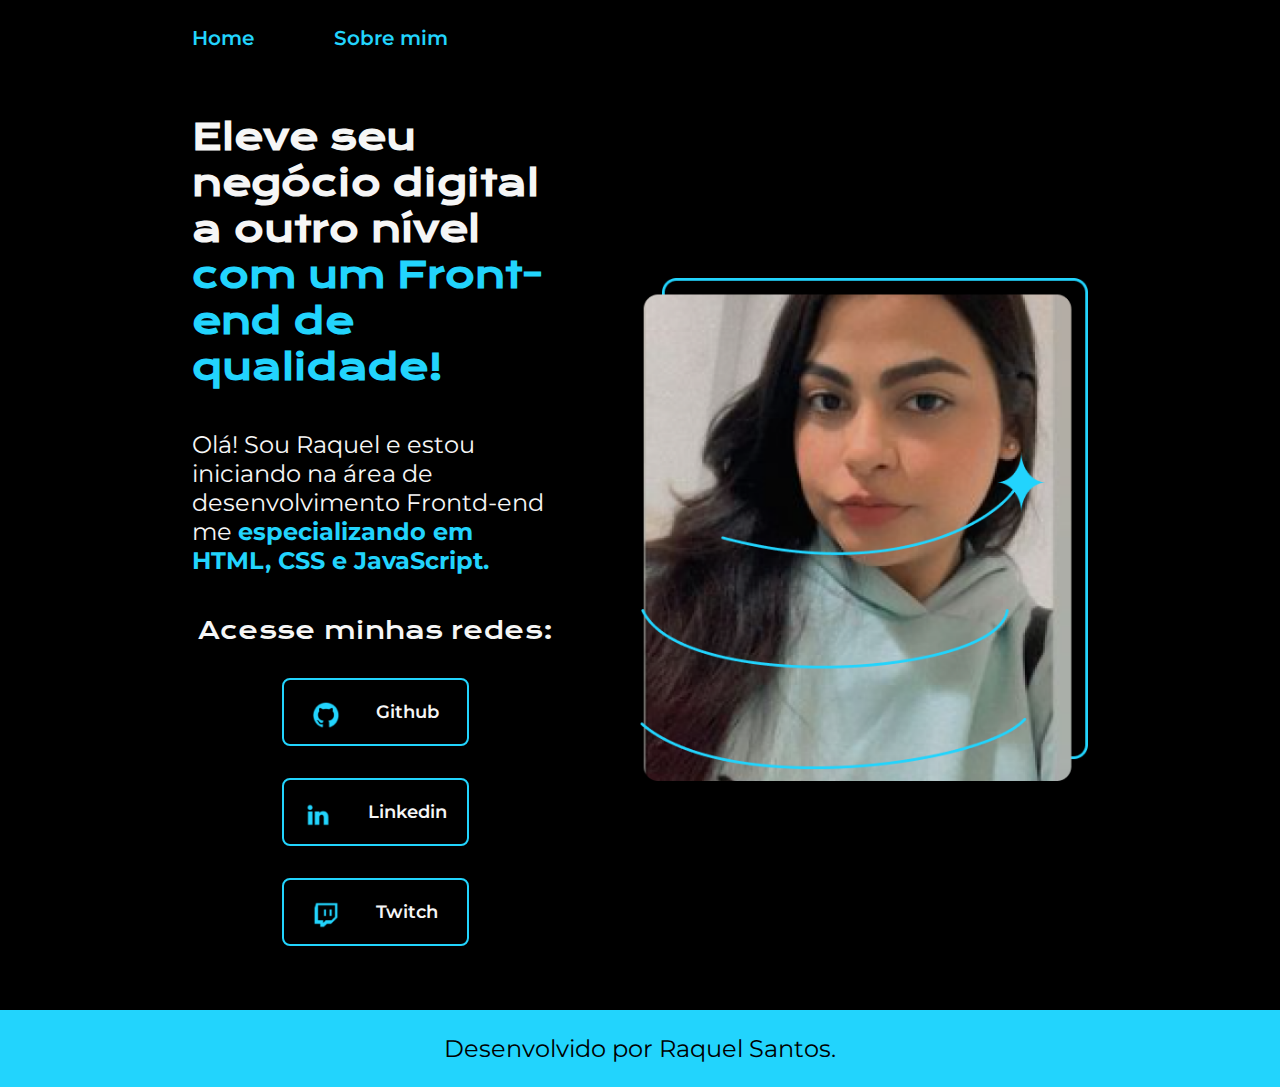
<file: index.html>
<!DOCTYPE html>
<html lang="pt-br">
<head>
    <meta charset="UTF-8">
    <meta http-equiv="X-UA-Compatible" content="IE=edge">
    <meta name="viewport" content="width=device-width, initial-scale=1.0">
    <link rel="stylesheet" href="style.css">
    <title>Portifólio</title>
</head>
<body>
    <header class="cabecalho">
        <nav class="links_inicial">
        <a href="index.html" class="link_inicial_botao">Home</a> 
        <a href="SobreMim.html" class="link_inicial_botao">Sobre mim</a> 
        </nav>
    </header>
    <main class="apresentacao">
        <section class="apresentacao__conteudo">
            <h1 class="apresentacao__conteudo__titulo">
                    Eleve seu negócio digital a outro nível <strong class="titulo-destaque">com um Front-end de qualidade!</strong> 
            </h1>
            <p class="apresentacao__conteudo__texto">
                    Olá! Sou Raquel e estou iniciando na área de desenvolvimento Frontd-end me <strong class="paragrafo-destaque">especializando em HTML, CSS e JavaScript.</strong> 
            </p>
            <div class="apresentacao__links">
                <h2 class="acesse_redes">Acesse minhas redes:</h2>
                <a href="https://https://github.com/RaquelBSantos" class="apresentacao__links__navegacao"><img class="imagem_link" src="Logo Github.png" alt="LogoGitHub" width="28px">Github</a>
                <a href="https://https://github.com/RaquelBSantos" class="apresentacao__links__navegacao"><img class="imagem_link" src="Logo linkedin.png" alt="Logo Linkedin" width="28px"> Linkedin</a>
                <a href="https://https://github.com/RaquelBSantos" class="apresentacao__links__navegacao"><img class="imagem_link" src="Logo Twitch.png" alt="Logo Twitch" width="28px"> Twitch</a>
            </div>
        </section>
        <img class="apresentacao__imagem" src="Imagem.png" alt="foto da Raquel">
    </main>
    <footer class="rodape">
        <p>Desenvolvido por Raquel Santos.</p>
    </footer>
</body>
</html>
</file>
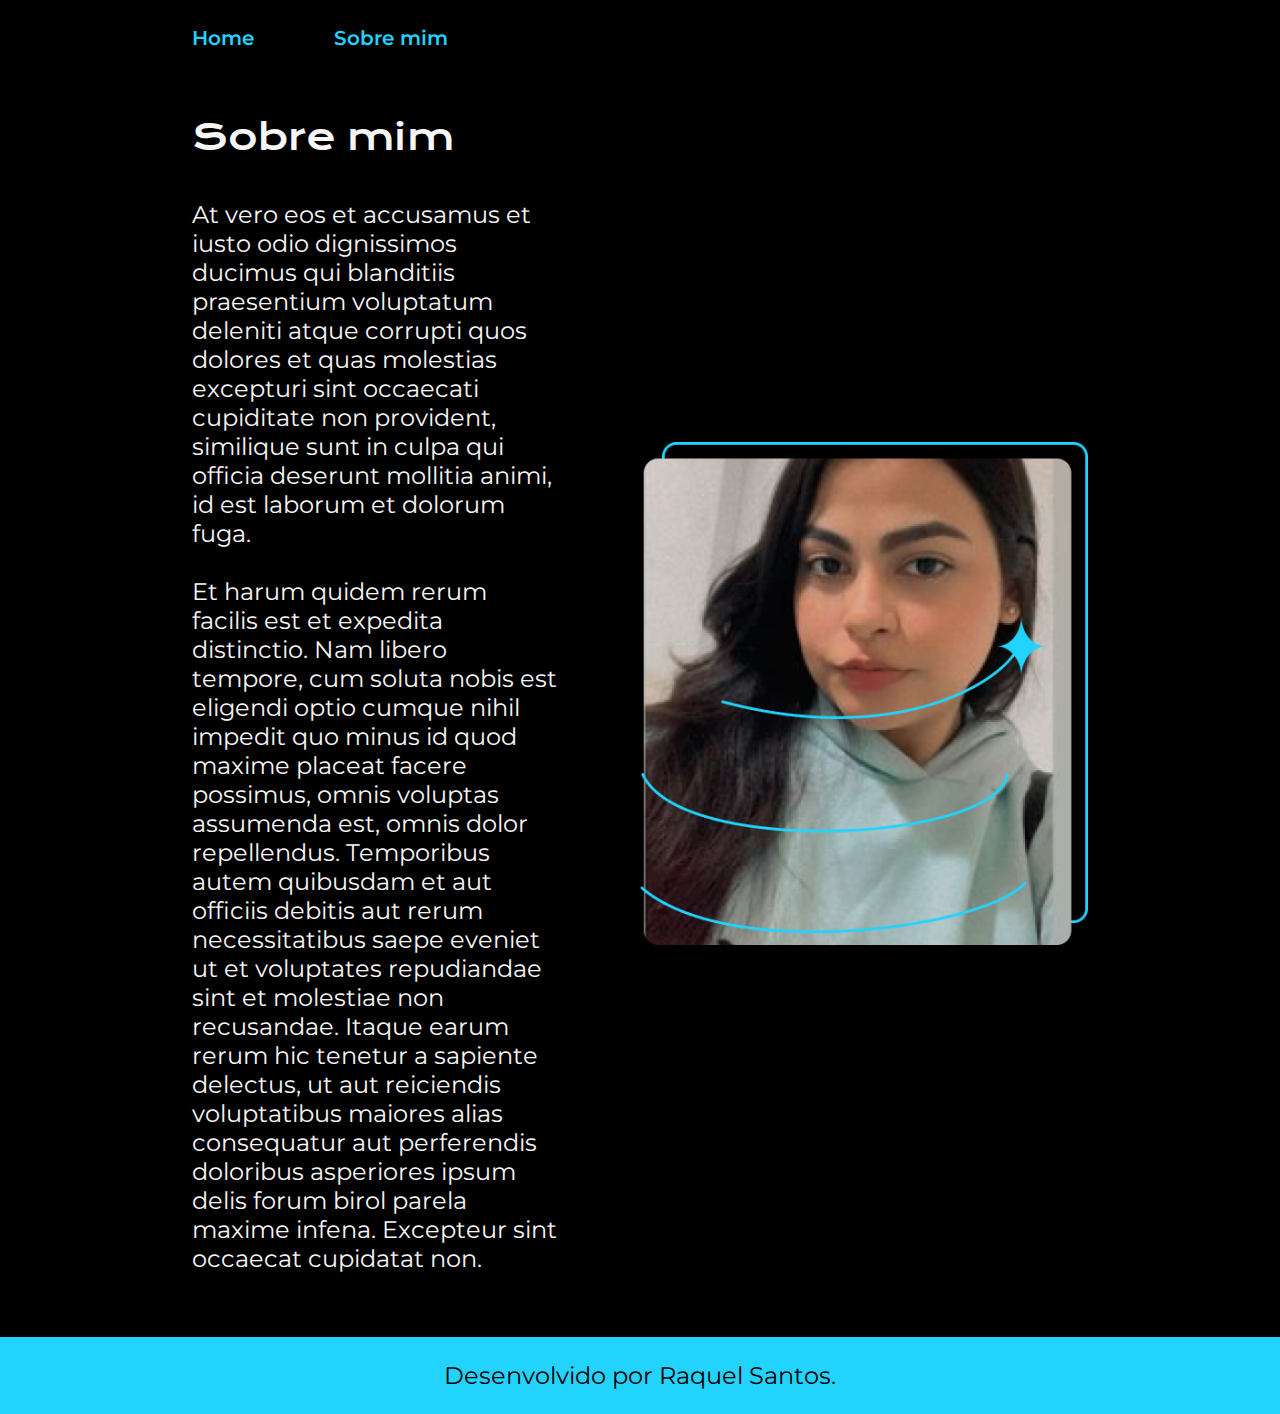
<file: SobreMim.html>
<!DOCTYPE html>
<html lang="pt-br">
<head>
    <meta charset="UTF-8">
    <meta http-equiv="X-UA-Compatible" content="IE=edge">
    <meta name="viewport" content="width=device-width, initial-scale=1.0">
    <link rel="stylesheet" href="style.css">
    <title>Sobre Mim</title>
</head>
<body>
    <header class="cabecalho">
        <nav class="links_inicial">
        <a href="index.html" class="link_inicial_botao">Home</a> 
        <a href="SobreMim.html" class="link_inicial_botao">Sobre mim</a> 
        </nav>
    </header>
    <main class="apresentacao">
        <section class="apresentacao__conteudo">
            <h1 class="apresentacao__conteudo__titulo_sobremim">
                Sobre mim
            </h1>
            <p class="apresentacao__conteudo__texto_sobremim">
                At vero eos et accusamus et iusto odio dignissimos ducimus qui blanditiis praesentium voluptatum deleniti atque corrupti quos dolores et quas molestias excepturi sint occaecati cupiditate non provident, similique sunt in culpa qui officia deserunt mollitia animi, id est laborum et dolorum fuga. 
                <br><br>
                Et harum quidem rerum facilis est et expedita distinctio. Nam libero tempore, cum soluta nobis est eligendi optio cumque nihil impedit quo minus id quod maxime placeat facere possimus, omnis voluptas assumenda est, omnis dolor repellendus. Temporibus autem quibusdam et aut officiis debitis aut rerum necessitatibus saepe eveniet ut et voluptates repudiandae sint et molestiae non recusandae. Itaque earum rerum hic tenetur a sapiente delectus, ut aut reiciendis voluptatibus maiores alias consequatur aut perferendis doloribus asperiores ipsum delis forum birol parela maxime infena. Excepteur sint occaecat cupidatat non.
            </p>
        </section>
        <img class="apresentacao__imagem" src="Imagem.png" alt="foto da Raquel">
    </main>
    <footer class="rodape">
        <p>Desenvolvido por Raquel Santos.</p>
    </footer>
</body>
</html>
</file>
<file: style.css>
@import url('https://fonts.googleapis.com/css2?family=Krona+One&family=Montserrat:wght@400;500;700&display=swap');
@import url('https://fonts.googleapis.com/css2?family=Krona+One&family=Montserrat:wght@600&display=swap');

:root{
    --cor-primaria: #000000;
    --cor-secundaria: #F6F6F6;
    --cor-terciaria: #22D4FD;
    --cor-hover: #272727;

    --fonte-primaria: 'Krona One', sans-serif;
    --fonte-secundaria: 'Montserrat', sans-serif
}

*{
    margin: 0;
    padding: 0;
}

body{
    box-sizing: border-box;
    background-color: var(--cor-primaria);
    color:var(--cor-secundaria);
}

.cabecalho{
    padding: 2% 0% 0% 15%;
}

.links_inicial{
    display: flex;
    gap: 80px;
}

.link_inicial_botao{
    text-decoration: none;
    color:var(--cor-terciaria); ;
    font-family: var(--fonte-secundaria);
    font-size: 1.25rem;
    font-weight: 600;
}

.apresentacao{
    margin: 5% 15%;
    display: flex;
    align-items: center;
    justify-content: space-between;
    gap: 82px;
}

.apresentacao__conteudo{
    width: 50%;
    display: flex;
    flex-direction: column;
    gap: 40px;
}

.apresentacao__conteudo__titulo{
    font-family: var(--fonte-primaria);
    font-size: 2.25rem;
}
.titulo-destaque{
    color: var(--cor-terciaria);
}
.apresentacao__conteudo__texto{
    font-size: 1.5rem;
    font-family: var(--fonte-secundaria);
}

.apresentacao__links{
    display: flex;
    flex-direction: column;
    justify-content: space-between;
    align-items: center;
    gap: 32px;
}

.acesse_redes{
    font-family: var(--fonte-primaria);
    font-weight: 400;
    font-size: 1.5rem;
}

.apresentacao__links__navegacao{
    display: flex;
    justify-content: center;
    gap: 16px;
    border: 2px solid var(--cor-terciaria);
    width: 50%;
    text-align: center;
    border-radius: 8px;
    font-size: 1.12rem;
    font-weight: 600;
    padding: 21.5px 0;
    text-decoration: none;
    color: var(--cor-secundaria);
    font-family: var(--fonte-secundaria);
}
.apresentacao__links__navegacao:hover{
    background-color: var(--cor-hover);
}


.imagem_link{
    margin: 0px 20px -7px 0px;
}

.paragrafo-destaque{
    color: var(--cor-terciaria);
}

.apresentacao__conteudo__titulo_sobremim{
    font-weight: inherit !important;
    font-family: var(--fonte-primaria);
    font-size:2.25rem;
}

.apresentacao__conteudo__texto_sobremim{
    font-weight: inherit !important;
    font-family: var(--fonte-secundaria);
    font-size: 1.5rem;
}
.apresentacao__imagem{
    width: 50%;
}

.rodape{
    color: var(--cor-primaria);
    background-color: var(--cor-terciaria);
    padding: 24px;
    text-align: center;
    font-family: var(--fonte-secundaria);
    font-size: 1.5rem;
    font-weight: 400;
}

/***para responsividade, alinhamento dos elementos em mobile: column-reverse (altera a direção/posição) ***/
@media (max-width: 1200px ){
    .cabecalho {
        padding: 10%;
    }

    .links_inicial{
        justify-content: center;
    }

    .apresentacao {
        flex-direction: column-reverse;
        padding: 5%;
    }

    .apresentacao__conteudo {
        width: auto;
    }

}
</file>
